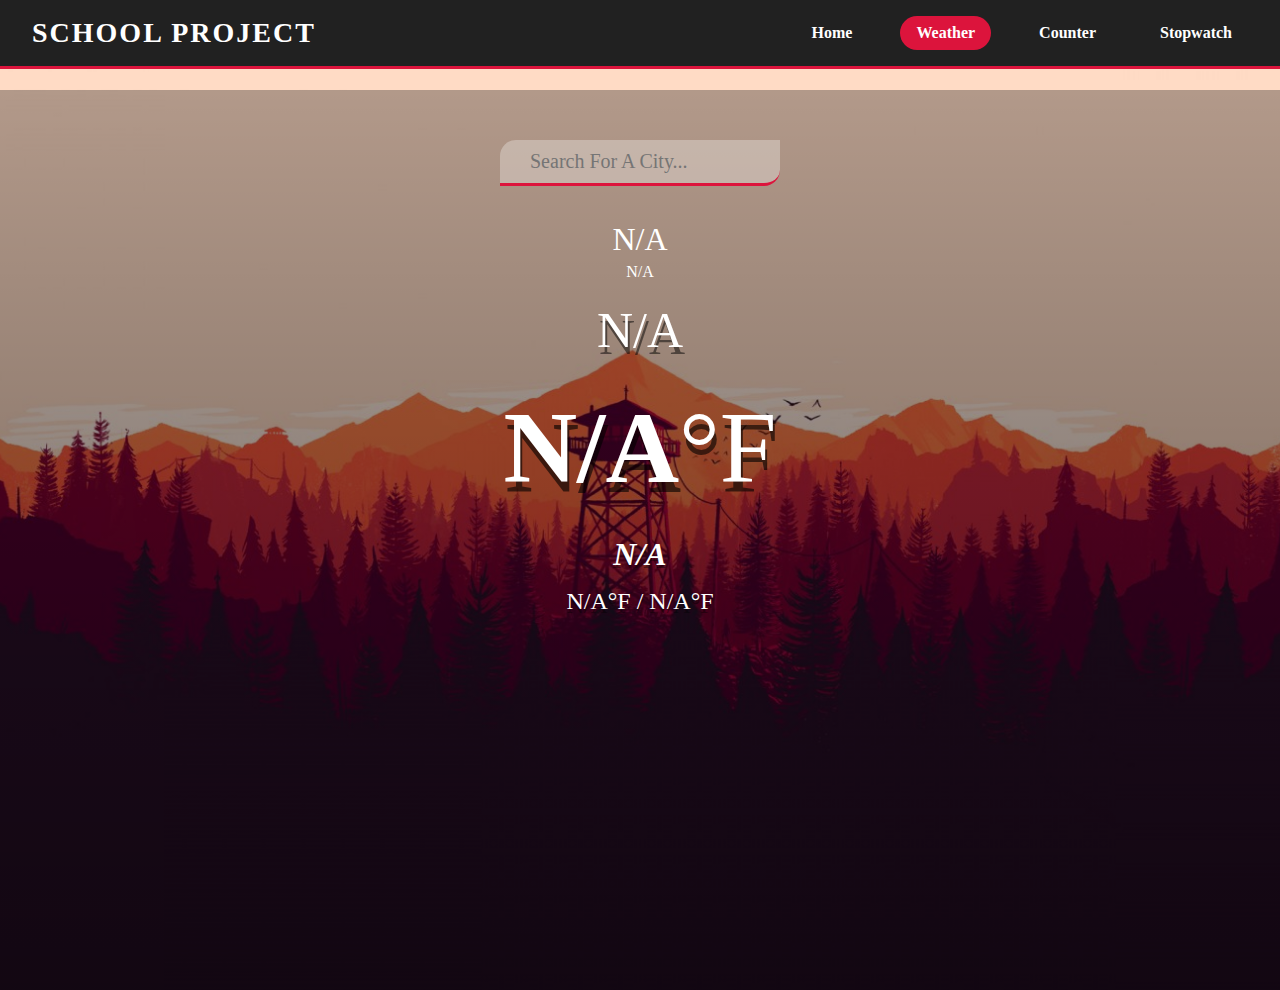
<file: index.html>
<!DOCTYPE html>
<html lang ="en">
    <head>
        <meta charset="UTF-8">
        <meta name="viewpoet" content="width=device-width, initial-scale=1.0">
        <meta http-equiv="X-UTA-Compatible" content="ie=edge">
        <title>Weather App</title>
        <link rel="stylesheet" href="css/main.css" />
    </head>
    <body>
        <nav>
            <div class="container">
                <h2>School Project</h2>
                <div class="menu">
                    <a href="home.html">Home</a>
                    <a href="index.html" class="is-active"> Weather </a>
                    <a href="counter.html"> Counter </a>
                    <a href="stopwatch.html"> Stopwatch </a>
                </div>
                <button class="hamburger">
                    <span></span>
                    <span></span>
                    <span></span>
                </button>
            </div>
        </nav>
    </body>
    <body>
        <div class="app-wrap">
            <header>
                <input type="text" autocomplete="off" class="search-box"
                placeholder="Search For A City...">
            </header>
            <main>
                <section class="location">
                    <div class="city">N/A</div>
                    <div class="date">N/A</div>
                </section>
                <div class="current">
                    <div class="time">N/A</div>
                    <div class="temp">N/A<span>°F</span></div>
                    <div class="weather">N/A</div>
                    <div class="hi-low">N/A°F / N/A°F</div>
                </div>
            </main>
        </div>
        <script src="./js/main.js"></script>
    </body>
    </html>
</file>
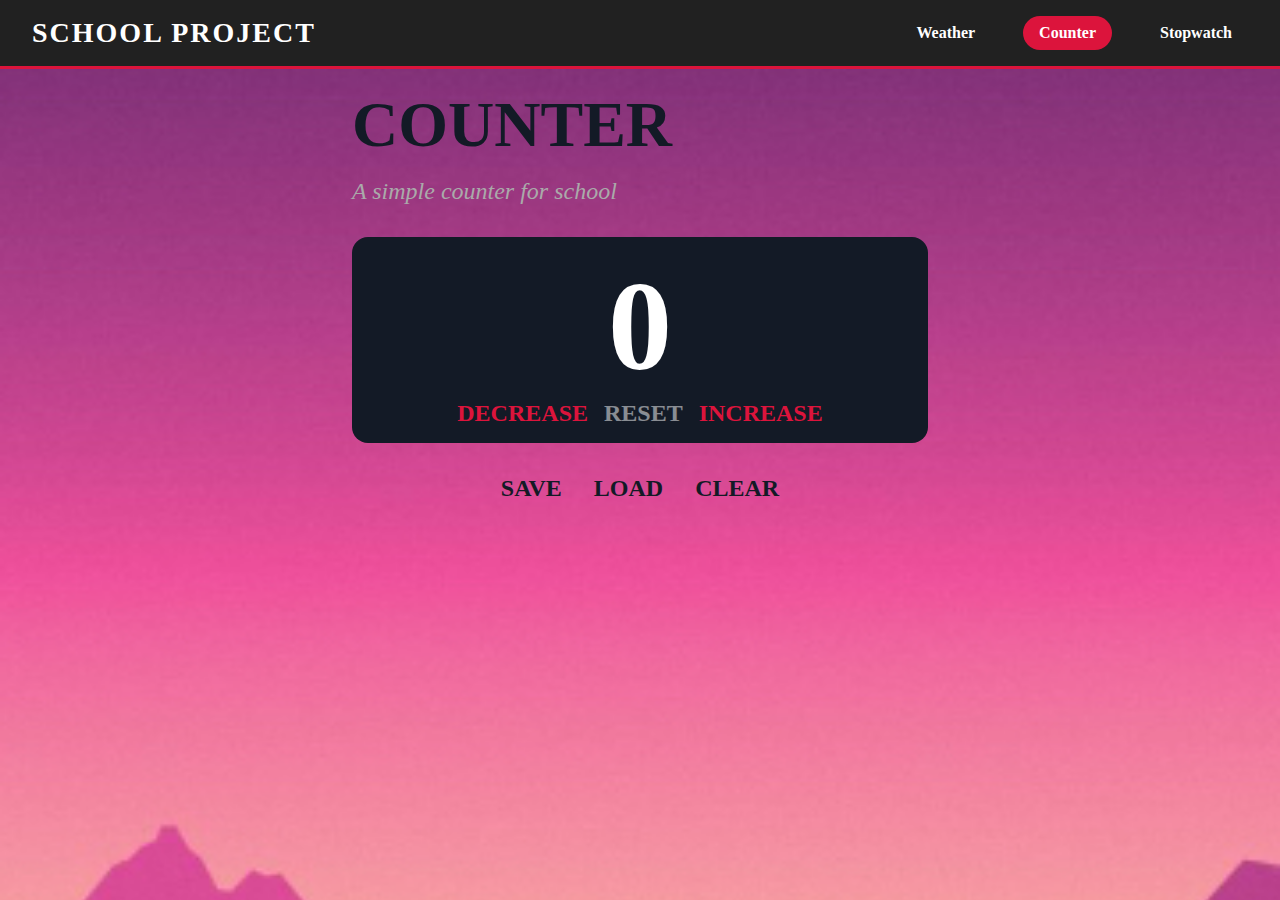
<file: counter.html>
<!DOCTYPE html>
<html lang="en">
<head>
    <meta charset="UTF-8">
    <meta http-equiv="X-UA-Compatible" content="IE=edge">
    <meta name="viewport" content="width=device-width, initial-scale=1.0">
    <title>Counter</title>
    <link rel="stylesheet" href="css/counter.css" />
</head>
<body>
    <main>
        <h1>Counter</h1>
        <p>A simple counter for school</p>
        <div class="counter">
            <div class="counter-value">0</div>
            <div class="counter-controls">

                <button data-action="decrease">
                    <span>Decrease</span>
                </button>

                <button data-action="reset">
                    <span>Reset</span>
                </button>

                <button data-action="increase">
                    <span>Increase</span>
                </button>

            </div>
        </div>
        <div class="save">
           <button data-action="save">
               <span>Save</span>
           </button>

           <button data-action="load">
               <span>Load</span>
           </button>

           <button data-action="clear">
               <span>Clear</span>
           </button>
        </div>
    </main>
    
    
    
    
    
    
    
    
    
    
    
    
    <nav>
        <div class="container">
            <h2>School Project</h2>
            <div class="menu">
                <a href="index.html"> Weather </a>
                <a href="counter.html" class="is-active"> Counter </a>
                <a href="stopwatch.html"> Stopwatch </a>
            </div>
            <button class="hamburger">
                <span></span>
                <span></span>
                <span></span>
            </button>
        </div>
    </nav>
    <script src="./js/counter.js"></script>
</body>
</html>
</file>
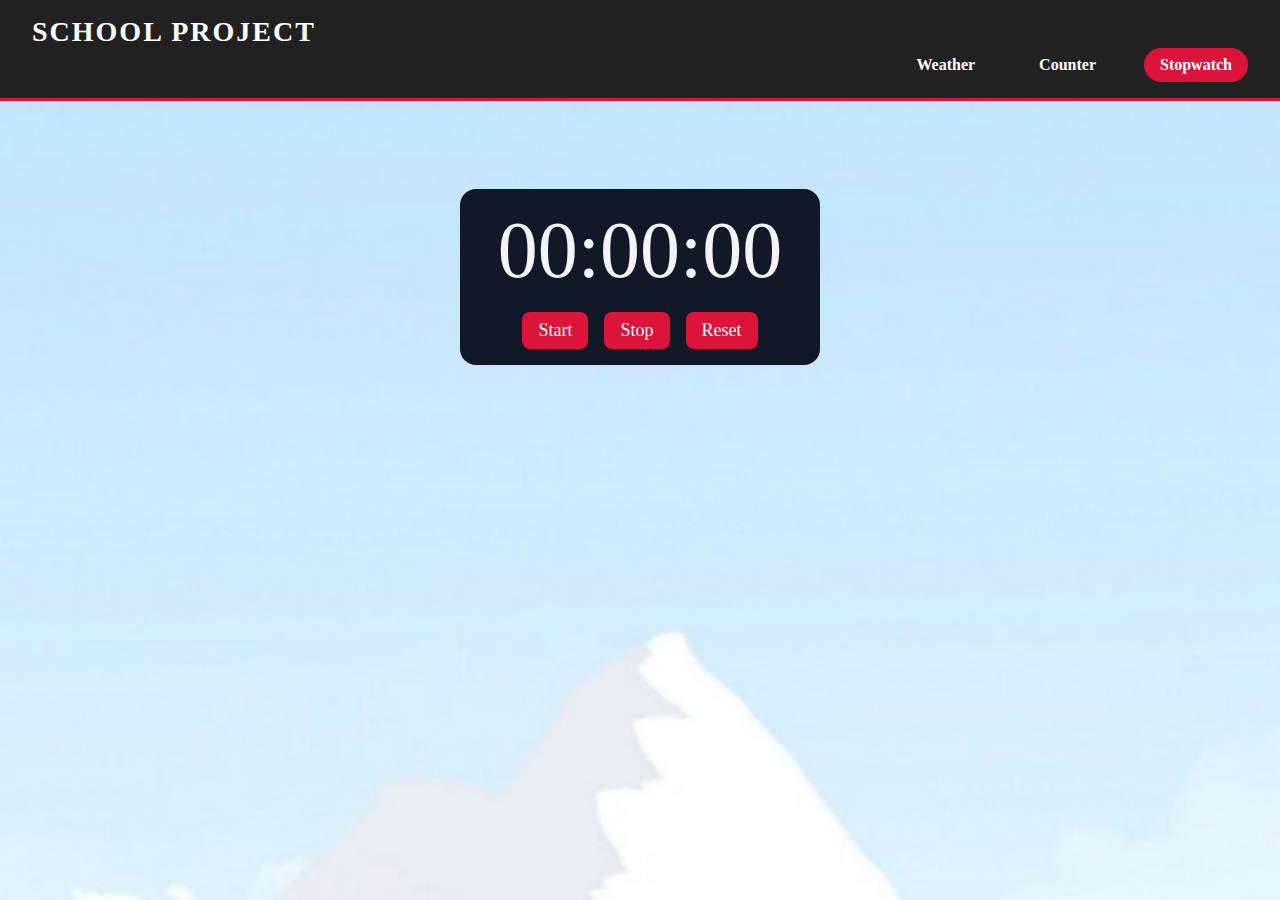
<file: stopwatch.html>
<!DOCTYPE html>
<html lang="en">
<head>
    <meta charset="UTF-8">
    <meta http-equiv="X-UA-Compatible" content="IE=edge">
    <meta name="viewport" content="width=device-width, initial-scale=1.0">
    <title>Stopwatch</title>
    <link rel="stylesheet" href="css/stopwatch.css" />
</head>
<body>
   <div class="watch">
       <div class="time">
           00:00:00
       </div>
       <div class="controls">
            <button id ="start">Start</button>

            <button id ="stop">Stop</button>

           <button id ="reset">Reset</button>
       </div>
   </div> 
    
    
    
    
    
    
    
    
    
    
    
    
    
    
    
    
    
    
    
    
    
    
    
    
    
    
    <nav>
        <div class="container">
            <h2>School Project</h2>
            <div class="menu">
                <a href="index.html"> Weather </a>
                <a href="counter.html"> Counter </a>
                <a href="stopwatch.html" class="is-active"> Stopwatch </a>
            </div>
            <button class="hamburger">
                <span></span>
                <span></span>
                <span></span>
            </button>
        </div>
    </nav>
    <script src="./js/stopwatch.js"></script>
</body>
</html>
</file>
<file: css/main.css>
* {
    margin: 0;
    padding: 0;
    box-sizing: border-box;
}

body {
    font-family: 'Comic Sans MS', 'Comic Sans';
    background-image: url('../images/bg.jpg');
    background-size: cover;
    background-position: top center;
}

.app-wrap {
    display: flex;
    flex-direction: column;
    min-height: 100vh;
    background-image: linear-gradient(to bottom, rgba(0, 0, 0, 0.3), rgba(0, 0, 0, 0.6))    
}

header {
    display: flex;
    justify-content: center;
    align-items: center;
    padding: 50px 15px 15px;
}


header input {
    width: 100%;
    max-width: 280px;
    padding: 10px 30px;
    border: none;
    outline: none;
    background-color: rgba(255, 255, 255, 0.3);
    border-radius: 16px 0px 16px 0px;
    border-bottom: 3px solid crimson;

    color: #313131;
    font-size: 20px;
    font-weight: 300;
    transition: 0.2s ease-out;
}

header input:focus {
    background-color: rgba(255, 255, 255, 0.6);
}
body {
    padding-top: 90px;
}

main {
    flex: 1 1 100%;
    padding: 20px 25px 50px;
    display: flex;
    flex-direction: column;
    align-items: center;
    text-align: center;
}

.location .city {
    color: #FFF;
    font-size: 32px;
    font-weight: 500;
    margin-bottom: 5px;
}

.location .date {
    color: #FFF;
    font-size: 16px;
}

.current .time {
    color: #FFF;
    font-size: 50px;
    font-weight: 800px;
    margin: 20px 0px;
    text-shadow: 2px 7px rgba(0, 0, 0, 0.5)
}

.current .temp {
    color: #FFF;
    font-size: 102px;
    font-weight: 900;
    margin: 30px 0px;
    text-shadow: 2px 10px rgba(0, 0, 0, 0.6)
}

.current .temp span {
    font-weight: 500;
}

.current .weather {
    color: #FFF;
    font-size: 32px;
    font-weight: 700;
    font-style: italic;
    margin-bottom: 15px;
    text-shadow: 0px 3px rgba(0, 0, 0, 0.4);
}

.current .hi-low {
    color: #FFF;
    font-size: 24px;
    font-weight: 500;
    text-shadow: 0px 4px rgba(0, 0, 0, 0.4)
}

:root {
    --primary: crimson;
    --light: #EEEEEE;
    --dark: #212121;
}

* {
    margin: 0;
    padding: 0;
    box-sizing: border-box;
    font-family: 'Comic Sans MS', 'Comic Sans';
}

.container {
    max-width: 1280px;
    margin: 0 auto;

    display: flex;
    align-items: center;
    justify-content: space-between;
}

nav {
    position: fixed;
    top: 0;
    left: 0;
    right: 0;
    z-index: 99;
    background-color: var(--dark);
    padding: 16px 32px;
    border-bottom: 3px solid var(--primary)
}

.hamburger {
    display: block;
    position: relative;
    z-index: 1;

    user-select: none;

    appearance: none;
    border: none;
    outline: none;
    background: none;
    cursor: pointer;
}

.hamburger span {
    display: block;
    width: 33px;
    height: 4px;
    margin-bottom: 5px;
    position: relative;

    background-color: var(--light);
    border-radius: 6px;
    z-index: 1;

    transform-origin: 0 0;

    transition: 0.4s;
}

.hamburger:hover span:nth-child(2) {
    transform: translateX(10px);
    background-color: var(--primary);
}
.hamburger.is-active span:nth-child(1) {
    transform: translate(0px, -2px) rotate(45deg);
}

.hamburger.is-active span:nth-child(3) {
    transform: translate(-3px, 3px) rotate(-45deg);
}

.hamburger.is-active span:nth-child(2) {
    opacity: 0;
    transform: translateX(15px);
}

.hamburger.is-active:hover span {
    background-color: var(--primary);
}

.menu {
    display: none;
    flex: 1 1 0%;
    justify-content: flex-end;
    margin: 0px -16px;
}

.menu a {
   color: #FFF;
   margin: 0 16px;
   font-weight: 600;
   text-decoration: none;
   transition: 0.4s;
   padding: 8px 16px;
   border-radius: 99px;
}

.menu a.is-active, .menu a:hover {
    background-color: var(--primary)
}

@media (min-width: 768px) {
    .hamburger {
        display: none;
    }
    .menu {
        display: flex;
    }
}

h2 {
    color: #FFF;
    font-size: 28px;
    font-weight: 900;
    letter-spacing: 2px;
    text-transform: uppercase;

}
</file>
<file: css/counter.css>
* {
    margin: 0;
    box-sizing: border-box;
}
:root {
    --navprimary: crimson;
    --navlight: #EEEEEE;
    --navdark: #212121;
    --primary: crimson;
    --secondary: #8A4FFF;
    --grey: #AAA;
    --light: #EEE;
    --dark: #131A26;
}
body {
    background-color: var(--light);
    padding-top: 40px;
    background-image: url('../images/bg1.jpg');
    background-size: cover;
    background-position: top center;
}
.app-wrap {
    display: flex;
    flex-direction: column;
    min-height: 100vh;
    background-image: linear-gradient(to bottom, rgba(0, 0, 0, 0.3), rgba(0, 0, 0, 0.6))    
}

h1 {
    color: var(--dark);
    font-size: 4rem;
    text-transform: uppercase;
    margin-bottom: 1rem;
}

p {
    color: var(--grey);
    font-size: 1.5rem;
    font-style: italic;
    margin-bottom: 2rem;
}

.counter {
    background-color: var(--dark);
    padding: 1rem;
    border-radius: 1rem;
    color: white;
}

.counter-value {
    font-size: 8rem;
    font-weight: 700;
    text-align: center;
}

.counter-controls {
    display: flex;
    justify-content: center;
    align-items: center;
    margin: 0 -0.5rem;

}

.counter-controls button {
    margin: 0 0.5rem;
}

button {
	appearance: none;
	outline: none;
	border: none;
	background: none;

	margin: 0 1rem;

	color: var(--primary);
	font-size: 1.5rem;
	font-weight: 700;
	text-transform: uppercase;

	cursor: pointer;
	transition: 0.4s ease-in-out;
}

button span {
    display: block;
    transition: 0.4 ease-out;
}

button[data-action="reset"] {
    color: #FFF;
    opacity: 0.5;
}

button[data-action="reset"]:hover {
    opacity: 1;
}

.save {
    margin-top: 2rem;
    margin-left: -0.5rem;
    margin-right: -0.5rem;

    display: flex;
    align-items: center;
    justify-content: center;
}

button:active {
    transform: scale(1.1);
}

.save button {
    color: var(--dark);
}

main {
    padding: 3rem 2rem;
    max-width: 640px;
    margin: 0 auto;
}

* {
    margin: 0;
    padding: 0;
    box-sizing: border-box;
    font-family: 'Comic Sans MS', 'Comic Sans';
    user-select: none;
}

.container {
    max-width: 1280px;
    margin: 0 auto;

    display: flex;
    align-items: center;
    justify-content: space-between;
}

nav {
    position: fixed;
    top: 0;
    left: 0;
    right: 0;
    z-index: 99;
    background-color: var(--navdark);
    padding: 16px 32px;
    border-bottom: 3px solid var(--navprimary)
}

.hamburger {
    display: block;
    position: relative;
    z-index: 1;

    user-select: none;

    appearance: none;
    border: none;
    outline: none;
    background: none;
    cursor: pointer;
}

.hamburger span {
    display: block;
    width: 33px;
    height: 4px;
    margin-bottom: 5px;
    position: relative;

    background-color: var(--navlight);
    border-radius: 6px;
    z-index: 1;

    transform-origin: 0 0;

    transition: 0.4s;
}

.hamburger:hover span:nth-child(2) {
    transform: translateX(10px);
    background-color: var(--navprimary);
}
.hamburger.is-active span:nth-child(1) {
    transform: translate(0px, -2px) rotate(45deg);
}

.hamburger.is-active span:nth-child(3) {
    transform: translate(-3px, 3px) rotate(-45deg);
}

.hamburger.is-active span:nth-child(2) {
    opacity: 0;
    transform: translateX(15px);
}

.hamburger.is-active:hover span {
    background-color: var(--navprimary);
}

.menu {
    display: none;
    flex: 1 1 0%;
    justify-content: flex-end;
    margin: 0px -16px;
}

.menu a {
   color: #FFF;
   margin: 0 16px;
   font-weight: 600;
   text-decoration: none;
   transition: 0.4s;
   padding: 8px 16px;
   border-radius: 99px;
}

.menu a.is-active, .menu a:hover {
    background-color: var(--navprimary)
}

@media (min-width: 768px) {
    .hamburger {
        display: none;
    }
    .menu {
        display: flex;
    }
}

h2 {
    color: #FFF;
    font-size: 28px;
    font-weight: 900;
    letter-spacing: 2px;
    text-transform: uppercase;

}
</file>
<file: css/stopwatch.css>
* {
    margin: 0;
    box-sizing: border-box;
    font-family: 'Comic Sans MS', 'Comic Sans';
}
:root {
    --navprimary: crimson;
    --navlight: #EEEEEE;
    --navdark: #212121;
    --primary: crimson;
    --light: #f3f4f6;
    --dark: #1f293c;
    --darkdark: #111827;
}
body {
    background-color: var(--light);
    padding-top: 125px;
    background-image: url('../images/bg2.jpg');
    background-size: cover;
    background-position: top center;
    color: var(--light)
}
.app-wrap {
    display: flex;
    flex-direction: column;
    min-height: 100vh;
    background-image: linear-gradient(to bottom, rgba(0, 0, 0, 0.3), rgba(0, 0, 0, 0.6))    
}
.watch {
    text-align: center;
    background-color: var(--darkdark);
    width: 100%;
    max-width: 360px;
    margin: 4rem auto;
    padding: 1rem 2rem;
    border-radius: 1rem;
    user-select: none;
}
.time {
    font-size: 5rem;
    font-weight: 300;
    margin-bottom: 1rem;
}
.controls {
    display: flex;
    align-items: center;
    justify-content: center;
}
.controls button {
    font-size: 1.125rem;
    appearance: none;
    outline: none;
    border: none;
    background: none;
    user-select: none;
    color: var(--light);
    cursor: pointer;
    background: var(--primary);
    margin: 0 0.5rem;
    padding: 0.5rem 1rem;
    transition: 0.4s;
    border-radius: 0.5rem;
}
button:hover {
    opacity: 0.7;
}
button:active {
    background-color: var(--dark)
}
nav {
    position: fixed;
    top: 0;
    left: 0;
    right: 0;
    z-index: 99;
    background-color: var(--navdark);
    padding: 16px 32px;
    border-bottom: 3px solid var(--navprimary)
}

.hamburger {
    display: block;
    position: relative;
    z-index: 1;

    user-select: none;

    appearance: none;
    border: none;
    outline: none;
    background: none;
    cursor: pointer;
}

.hamburger span {
    display: block;
    width: 33px;
    height: 4px;
    margin-bottom: 5px;
    position: relative;

    background-color: var(--navlight);
    border-radius: 6px;
    z-index: 1;

    transform-origin: 0 0;

    transition: 0.4s;
}

.hamburger:hover span:nth-child(2) {
    transform: translateX(10px);
    background-color: var(--navprimary);
}
.hamburger.is-active span:nth-child(1) {
    transform: translate(0px, -2px) rotate(45deg);
}

.hamburger.is-active span:nth-child(3) {
    transform: translate(-3px, 3px) rotate(-45deg);
}

.hamburger.is-active span:nth-child(2) {
    opacity: 0;
    transform: translateX(15px);
}

.hamburger.is-active:hover span {
    background-color: var(--navprimary);
}

.menu {
    display: none;
    flex: 1 1 0%;
    justify-content: flex-end;
    margin: 0px -16px;
}

.menu a {
   color: #FFF;
   margin: 0 16px;
   font-weight: 600;
   text-decoration: none;
   transition: 0.4s;
   padding: 8px 16px;
   border-radius: 99px;
}

.menu a.is-active, .menu a:hover {
    background-color: var(--navprimary)
}

@media (min-width: 768px) {
    .hamburger {
        display: none;
    }
    .menu {
        display: flex;
    }
}

h2 {
    color: #FFF;
    font-size: 28px;
    font-weight: 900;
    letter-spacing: 2px;
    text-transform: uppercase;

}
</file>
